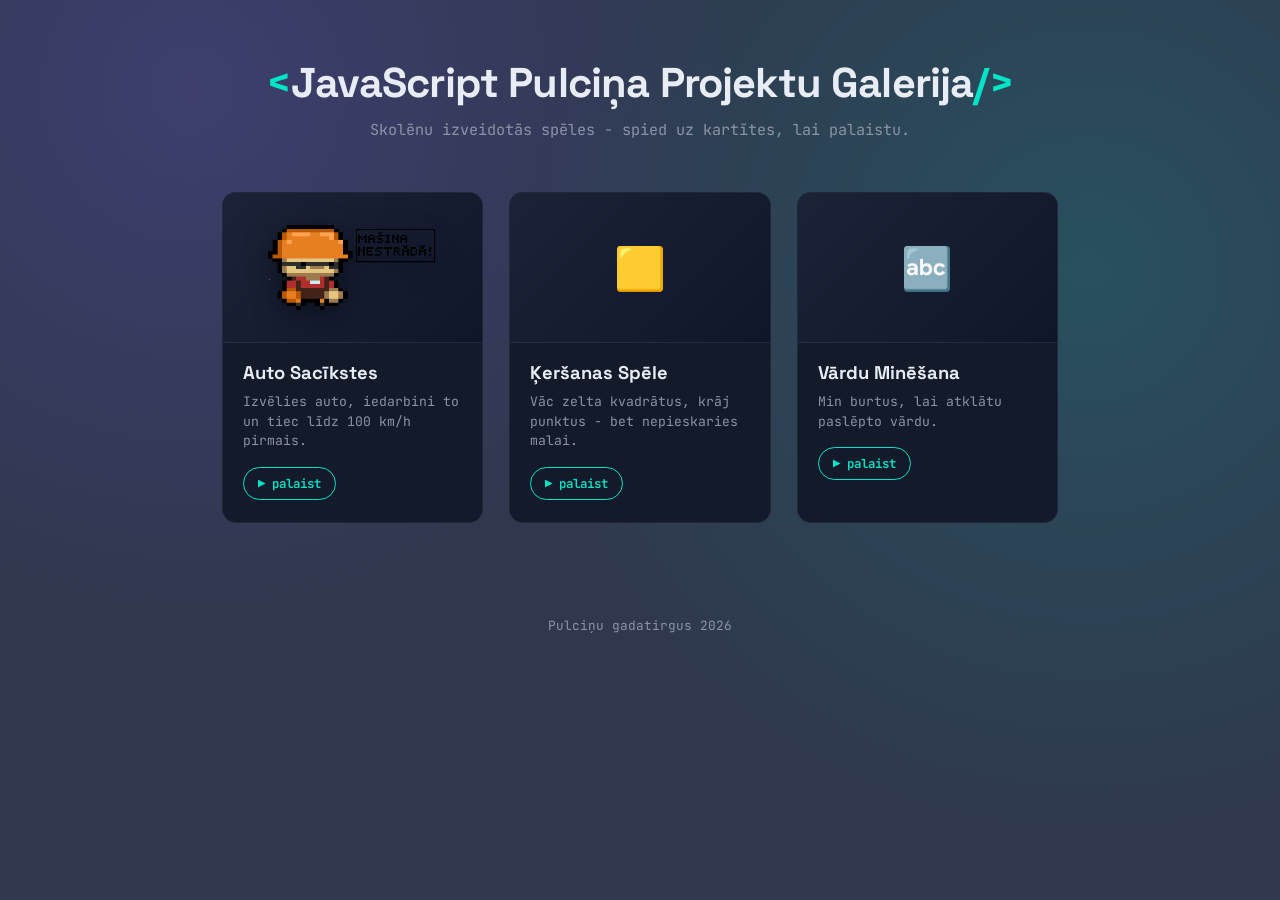
<file: index.html>
<!DOCTYPE html>
<html lang="lv">
<head>
<meta charset="UTF-8">
<meta name="viewport" content="width=device-width, initial-scale=1.0">
<title>JavaScript Pulciņa Projektu Galerija</title>
<link href="https://fonts.googleapis.com/css2?family=Space+Grotesk:wght@500;700&family=JetBrains+Mono:wght@400;600&display=swap" rel="stylesheet">
<style>
  :root {
    --bg: #2f384e;
    --panel: #131a2a;
    --accent: #00e5c7;
    --accent2: #7c5cff;
    --text: #e8ecf5;
    --muted: #8b93a7;
  }
  * { box-sizing: border-box; }
  body {
    margin: 0; min-height: 100vh; font-family: 'JetBrains Mono', monospace;
    color: var(--text);
    background:
      radial-gradient(circle at 15% 10%, rgba(124,92,255,0.18), transparent 40%),
      radial-gradient(circle at 85% 30%, rgba(0,229,199,0.14), transparent 45%),
      var(--bg);
  }
  header { text-align: center; padding: 56px 20px 28px; }
  header h1 {
    font-family: 'Space Grotesk', sans-serif; font-weight: 700;
    font-size: clamp(1.8rem, 4vw, 2.6rem); margin: 0 0 10px;
    letter-spacing: -0.02em;
  }
  header h1 .bracket { color: var(--accent); }
  .subtitle { max-width: 540px; margin: 0 auto; color: var(--muted); font-size: 0.95rem; }
  .grid {
    display: grid; grid-template-columns: repeat(auto-fit, minmax(260px, 1fr)); gap: 26px;
    max-width: 900px; margin: 0 auto; padding: 24px 32px 70px;
  }
  .card {
    background: var(--panel); border-radius: 14px; overflow: hidden;
    text-decoration: none; color: inherit; display: flex; flex-direction: column;
    border: 1px solid rgba(255,255,255,0.06);
    transition: transform .2s ease, border-color .2s ease, box-shadow .2s ease;
    position: relative;
  }
  .card::before {
    content: ""; position: absolute; inset: 0; border-radius: 14px; padding: 1px;
    background: linear-gradient(135deg, var(--accent2), transparent 40%);
    opacity: 0; transition: opacity .2s ease;
    -webkit-mask: linear-gradient(#fff 0 0) content-box, linear-gradient(#fff 0 0);
    -webkit-mask-composite: xor; mask-composite: exclude;
    pointer-events: none;
  }
  .card:hover { transform: translateY(-5px); box-shadow: 0 14px 30px rgba(0,0,0,0.35); }
  .card:hover::before { opacity: 1; }
  .card-image {
    height: 150px; background: linear-gradient(135deg, #1b2338, #10162a);
    display: flex; align-items: center; justify-content: center; font-size: 2.6rem;
    border-bottom: 1px solid rgba(255,255,255,0.06);
  }
  .card-image img { max-width: 65%; max-height: 65%; object-fit: contain; filter: drop-shadow(0 6px 14px rgba(0,0,0,0.4)); }
  .card-body { padding: 18px 20px 22px; }
  .card-body h2 {
    font-family: 'Space Grotesk', sans-serif; font-size: 1.15rem; margin: 0 0 8px;
    color: var(--text);
  }
  .desc { font-size: 0.82rem; color: var(--muted); line-height: 1.5; margin: 0 0 16px; }
  .play-pill {
    display: inline-flex; align-items: center; gap: 6px;
    background: transparent; color: var(--accent);
    font-weight: 600; padding: 7px 14px; border-radius: 999px; font-size: 0.78rem;
    border: 1px solid var(--accent);
  }
  footer { text-align: center; padding: 24px; color: var(--muted); font-size: 0.8rem; }
</style>
</head>
<body>
<header>
  <h1><span class="bracket">&lt;</span>JavaScript Pulciņa Projektu Galerija<span class="bracket">/&gt;</span></h1>
  <p class="subtitle">Skolēnu izveidotās spēles - spied uz kartītes, lai palaistu.</p>
</header>
<main class="grid">
  <a class="card" href="auto_sacikstes/index.html">
    <div class="card-image"><img src="auto_sacikstes/engineer.png" alt=""></div>
    <div class="card-body">
      <h2>Auto Sacīkstes</h2>
      <p class="desc">Izvēlies auto, iedarbini to un tiec līdz 100 km/h pirmais.</p>
      <span class="play-pill">▶ palaist</span>
    </div>
  </a>
  <a class="card" href="kersanas_spele/index.html">
    <div class="card-image">🟨</div>
    <div class="card-body">
      <h2>Ķeršanas Spēle</h2>
      <p class="desc">Vāc zelta kvadrātus, krāj punktus - bet nepieskaries malai.</p>
      <span class="play-pill">▶ palaist</span>
    </div>
  </a>
  <a class="card" href="vardu_minesana/index.html">
    <div class="card-image">🔤</div>
    <div class="card-body">
      <h2>Vārdu Minēšana</h2>
      <p class="desc">Min burtus, lai atklātu paslēpto vārdu.</p>
      <span class="play-pill">▶ palaist</span>
    </div>
  </a>
</main>
<footer>Pulciņu gadatirgus 2026</footer>
</body>
</html>
</file>
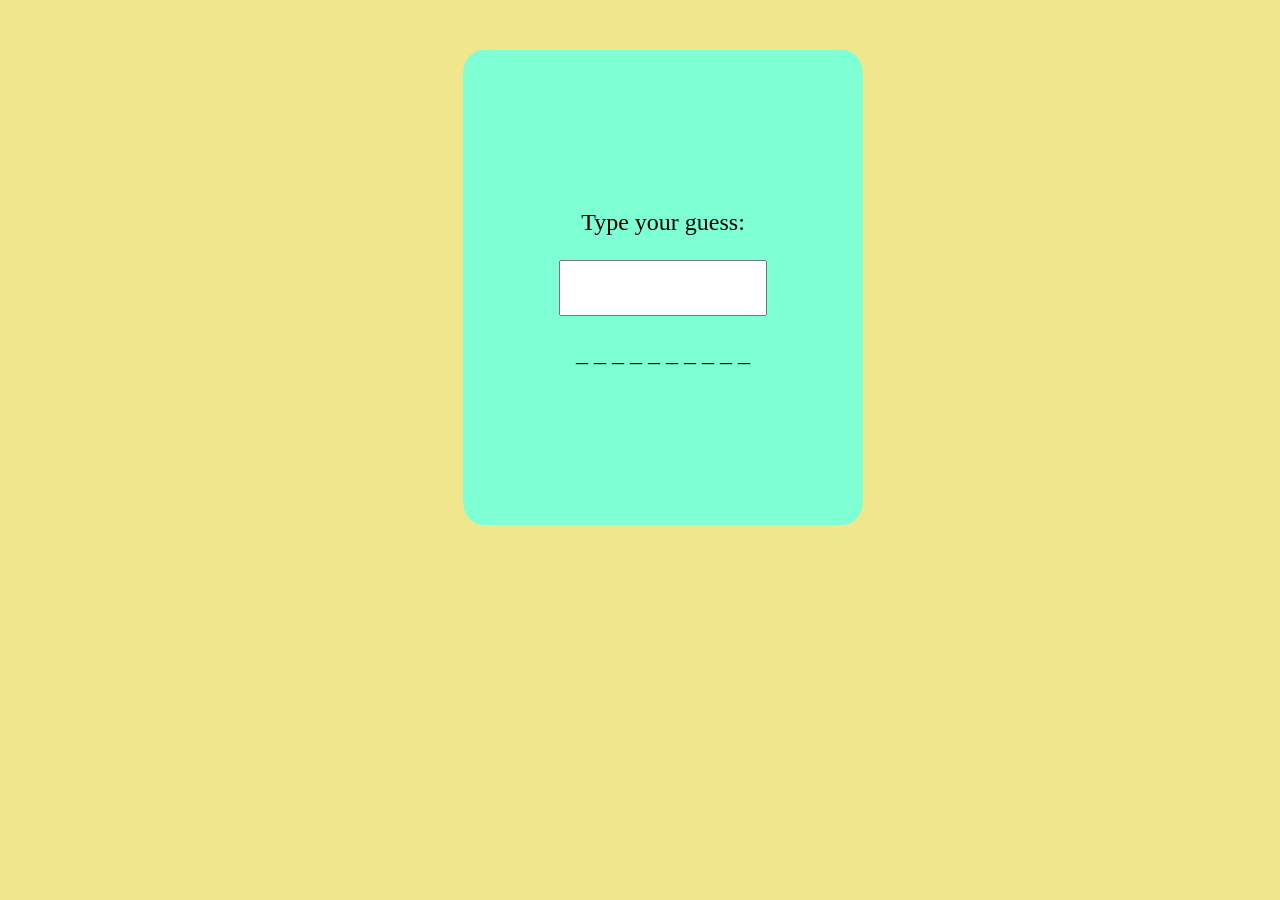
<file: vardu_minesana/index.html>
<!DOCTYPE html>
<html>
<head>
    <meta charset="UTF-8">
    <meta name="viewport" content="width=device-width, initial-scale=1.0">
    <link rel="stylesheet" href="style.css">
    <title>Game</title>
</head>
<body>
    <div id="mainScreen">
        <p>Type your guess:</p>
        <input type="text" id="input" name="fname" maxlength="1">
        <p id="output"></p>   
        <div id="incorrectScreen">
            <p id="incorrectOutput"></p>
        </div>
        <div id="guessesScreen">
            <p id="guessesOutput"></p>
        </div>
        <div id="incorrectScreen">
            <p id="remainingOutput"></p>
        </div>
        <button id="restartButton">RESTART</button>
    </div>

    <script src="script.js"></script>
</body>
</html>
</file>
<file: vardu_minesana/style.css>
body{
    background-color:khaki;
    font-size: 24px;
    font-family: Verdana;
    text-align: center;
}

#input{
    width: 200px;
    height: 50px;
    font-size: 24px;
    font-family: Verdana;
    text-align: center;
}

#mainScreen{
    align-content: center;
    background-color: aquamarine;
    width: 400px;
    height: 475px;
    border-radius: 5%;
    align-self: center;
    margin-left: 36%;
    margin-top: 50px;
    justify-items: center;
}

#incorrectScreen{
    padding-left: 5px;
    padding-right: 5px;
    background-color:coral;
    align-self: center;
    border-radius: 5px;
}

#guessesScreen{
    background-color:chartreuse;
    align-self: center;
    border-radius: 5px;
}

button{
    background-color:indianred;
    font-size: 24px;
    font-family: Verdana;
    border: 0;
    padding: 10px;
    border-radius: 5px;
    cursor: pointer;
    box-shadow: 2px 2px 20px 2px;
    display: none;
}
</file>
